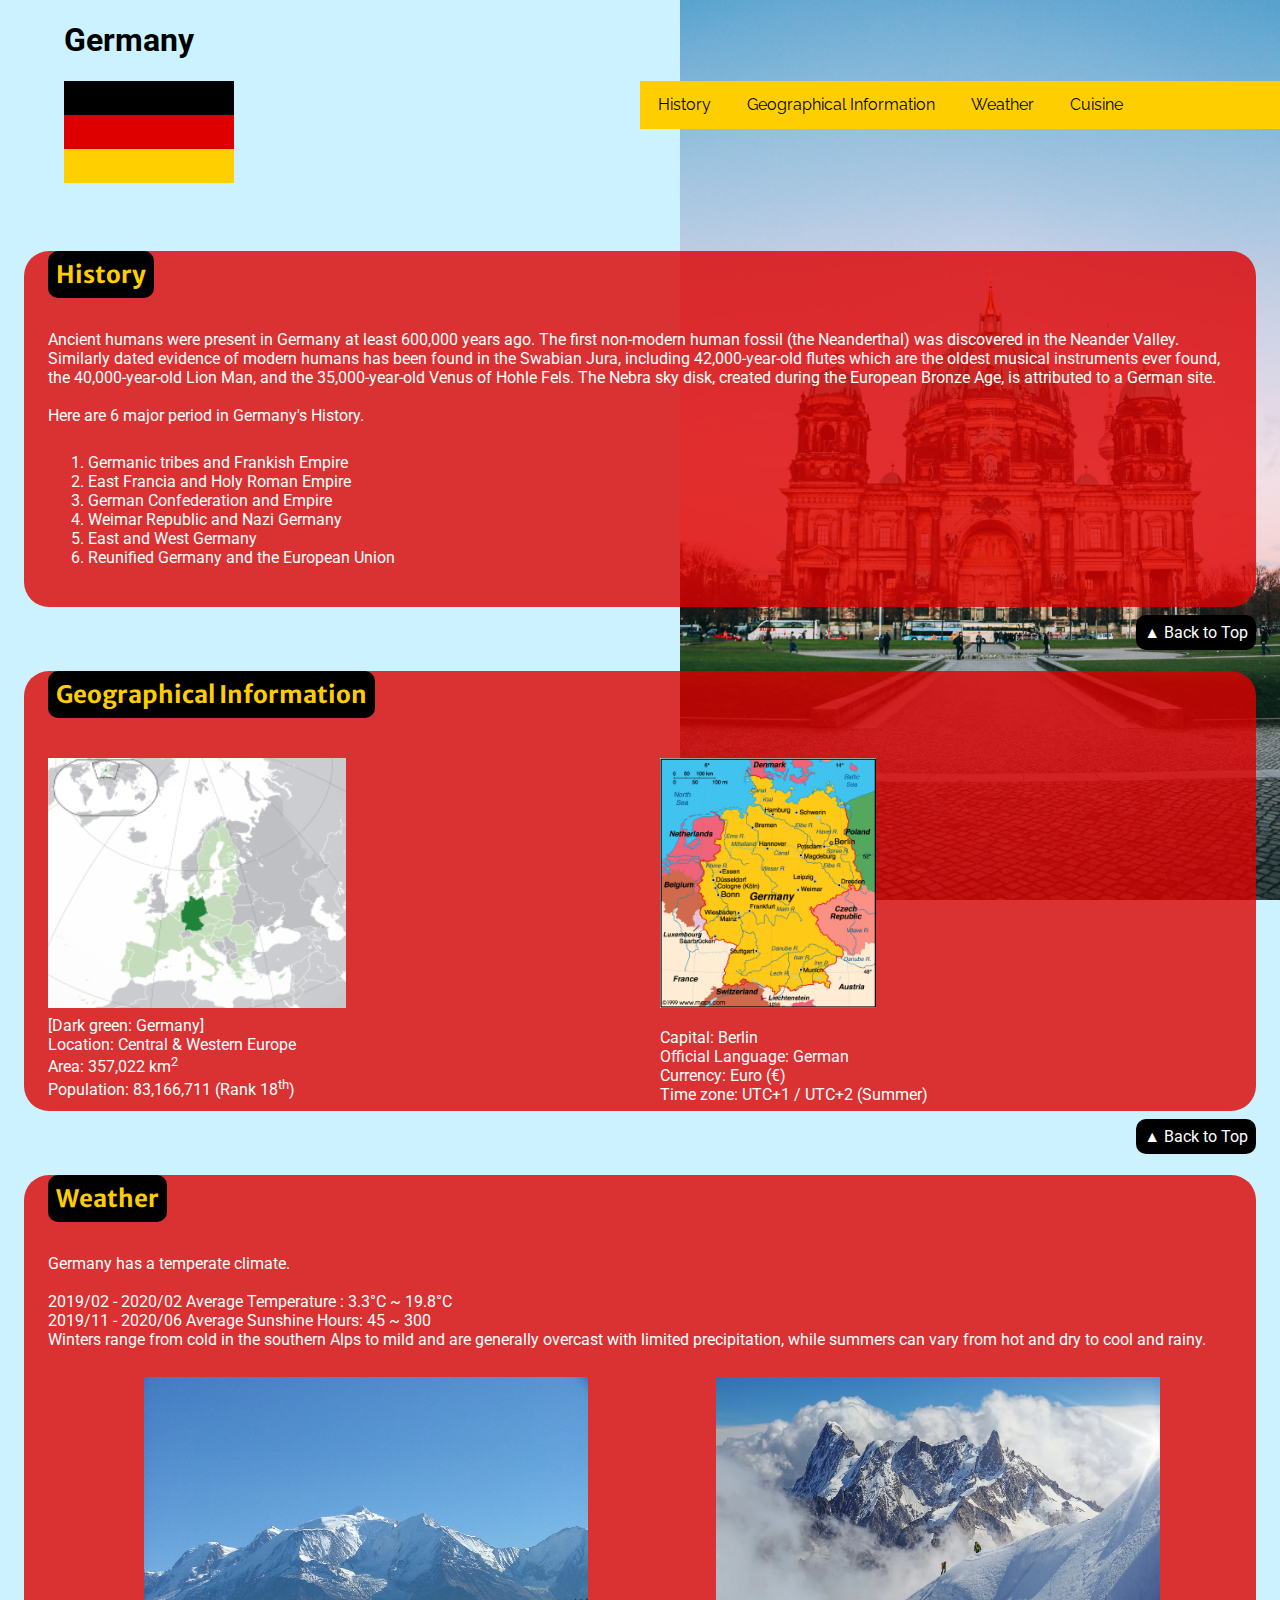
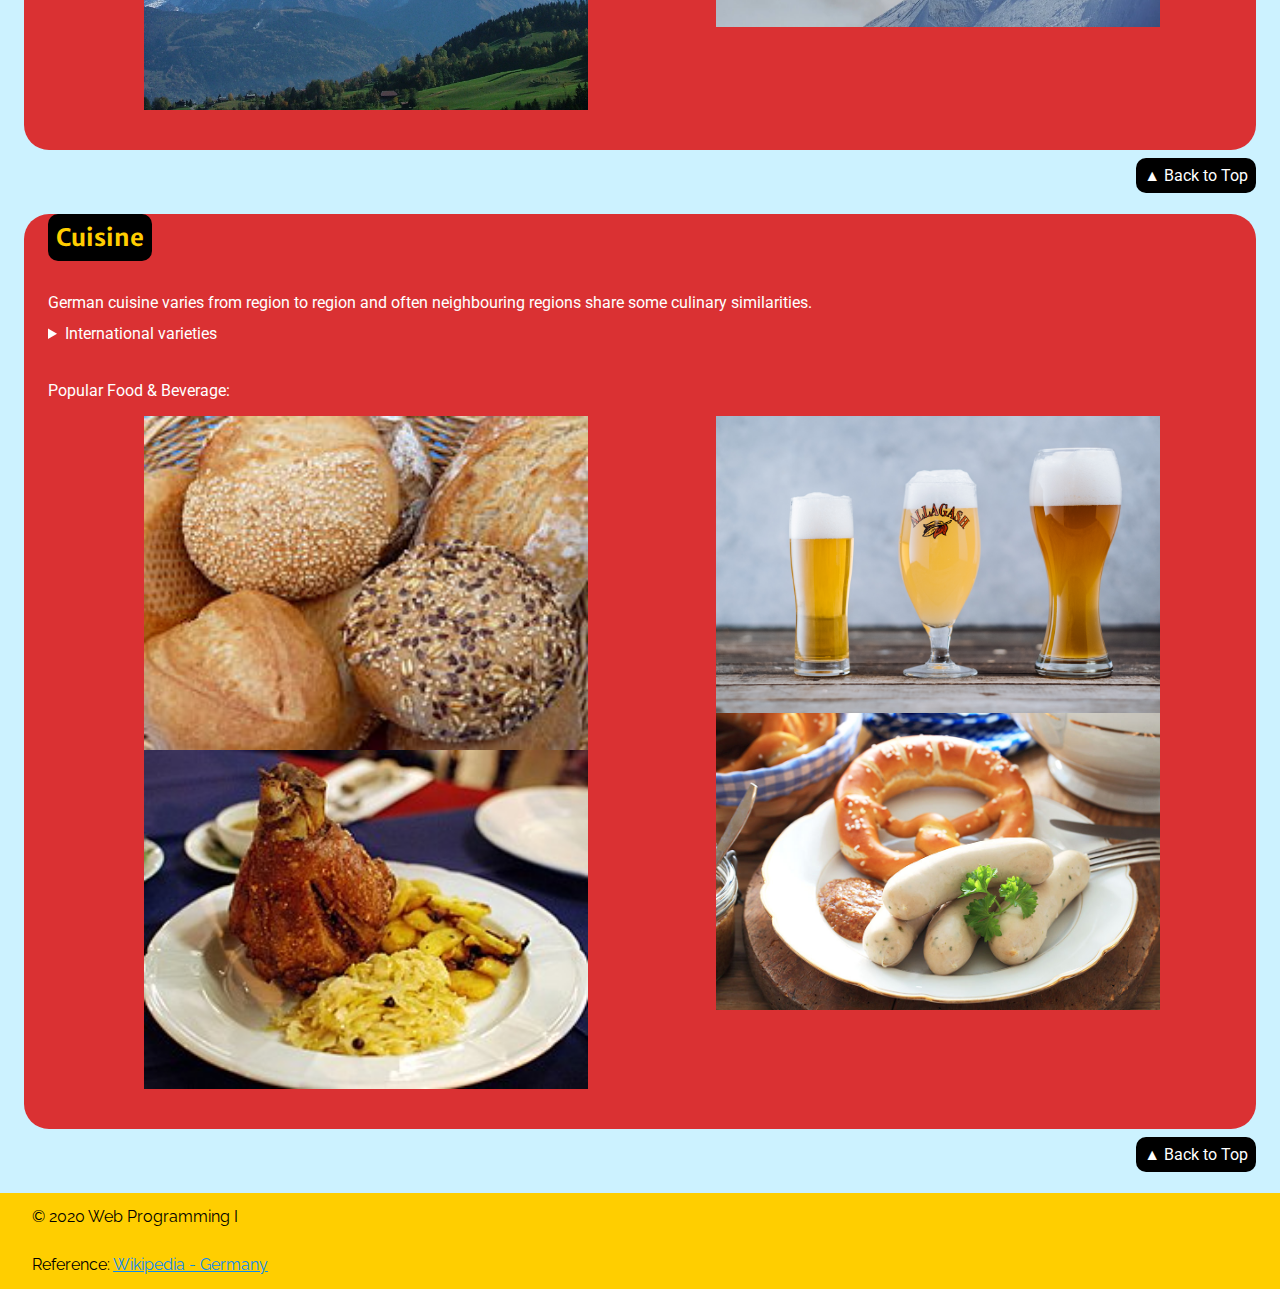
<file: demo/index.html>
<!DOCTYPE html>
<html>
    <head id="back">
        <title>Germany</title>
        <meta charset="utf-8">
        <meta name="viewport" content="width=device-width, initial-scale=1">
        <link rel="stylesheet" href="style.css">
        <link href="https://fonts.googleapis.com/css2?family=Raleway&family=Roboto&family=Merriweather+Sans&display=swap" rel="stylesheet">
    </head>
    <body>
        <header id="top">
            <h1>Germany</h1>
            <img src="img/flag.png" alt="germany national flag">
        </header>
        <nav>
            <ul>
                <a href="#history"><li>History</li></a>
                <a href="#geo"><li>Geographical Information</li></a>
                <a href="#weather"><li>Weather</li></a>
                <a href="#cuisine"><li>Cuisine</li></a>
            </ul>
        </nav>
        <section id="history">
            <h2>History</h2>
            <p>
                Ancient humans were present in Germany at least 600,000 years ago. The first non-modern human fossil (the Neanderthal) was discovered in the Neander Valley.
                Similarly dated evidence of modern humans has been found in the Swabian Jura, including 42,000-year-old flutes which are the oldest musical instruments ever found, the 40,000-year-old Lion Man, and the 35,000-year-old Venus of Hohle Fels.
                The Nebra sky disk, created during the European Bronze Age, is attributed to a German site.
                <br><br>
                Here are 6 major period in Germany's History.
                <ol>
                    <li>Germanic tribes and Frankish Empire</li>
                    <li>East Francia and Holy Roman Empire</li>
                    <li>German Confederation and Empire</li>
                    <li>Weimar Republic and Nazi Germany</li>
                    <li>East and West Germany</li>
                    <li>Reunified Germany and the European Union</li>
                </ol>
            </p>
            
            <div class="back">
                <a href="#top">&#9650;&nbsp;Back to Top</a>
            </div>
        </section>
        <section id="geo">
            <h2>Geographical Information</h2>
            <article class="col-6">
                <p>
                    <img src="img/worldmap.webp" alt="worldmap">
                    [Dark green: Germany]<br>
                    Location: Central & Western Europe<br>
                    Area: 357,022 km<sup>2</sup><br>
                    Population: 83,166,711 (Rank 18<sup>th</sup>)
                </p>
                <p>
                    <img src="img/map.gif" alt="germany map">
                </p>
                Capital: Berlin<br>
                Official Language: German<br>
                Currency: Euro (&euro;)<br>
                Time zone: UTC+1 / UTC+2 (Summer)
            </article>
            
            <div class="back">
                <a href="#top">&#9650;&nbsp;Back to Top</a>
            </div>
        </section>
        <section id="weather">
            <h2>Weather</h2>
            <p>
                Germany has a temperate climate.<br><br>
                2019/02 - 2020/02 Average Temperature : 3.3&#176;C ~ 19.8&#176;C<br>
                2019/11 - 2020/06 Average Sunshine Hours: 45 ~ 300<br>
                Winters range from cold in the southern Alps to mild and are generally overcast with limited precipitation, while
                summers can vary from hot and dry to cool and rainy.
                <figure class="col-6">
                    <img src="img/alps1.jpg" alt="Alps in summer">
                    <img src="img/alps2.webp" alt="Alps in winter">
                </figure>
            </p>
            <div class="back">
                <a href="#top">&#9650;&nbsp;Back to Top</a>
            </div>
        </section>
        <section id="cuisine">
            <h2>Cuisine</h2>
            <p>
                German cuisine varies from region to region and often neighbouring regions share some culinary similarities.<br>
                <details>
                    <summary>International varieties</summary>
                    <ul style="list-style-type: disc;margin-left: 24px;">
                        <li>Pizza</li>
                        <li>Sushi</li>
                        <li>Chinese Food</li>
                        <li>Greek Food</li>
                        <li>Indian Cuisine</li>
                        <li>Doner Kebab</li>
                    </ul>
                </details>
                <br><br>
                Popular Food & Beverage:
                <figure class="col-6">
                    <img src="img/bread.JPG" alt="Brötchen (Bread roll)">
                    <img src="img/pork.JPG" alt="Schweinshaxe (Pork Knuckle)">
                    <img src="img/beer.jpg" alt="Weizen Beer (Beer)">
                    <img src="img/sausages.jpg" alt="Weisswurst (Sausages)">
                </figure>
            </p>
            <div class="back">
                <a href="#top">&#9650;&nbsp;Back to Top</a>
            </div>
        </section>
        <footer>
            &copy; 2020 Web Programming I<br>
            Reference: <a href="https://en.wikipedia.org/wiki/Germany">Wikipedia - Germany</a>
        </footer>
    </body>
</html>
</file>
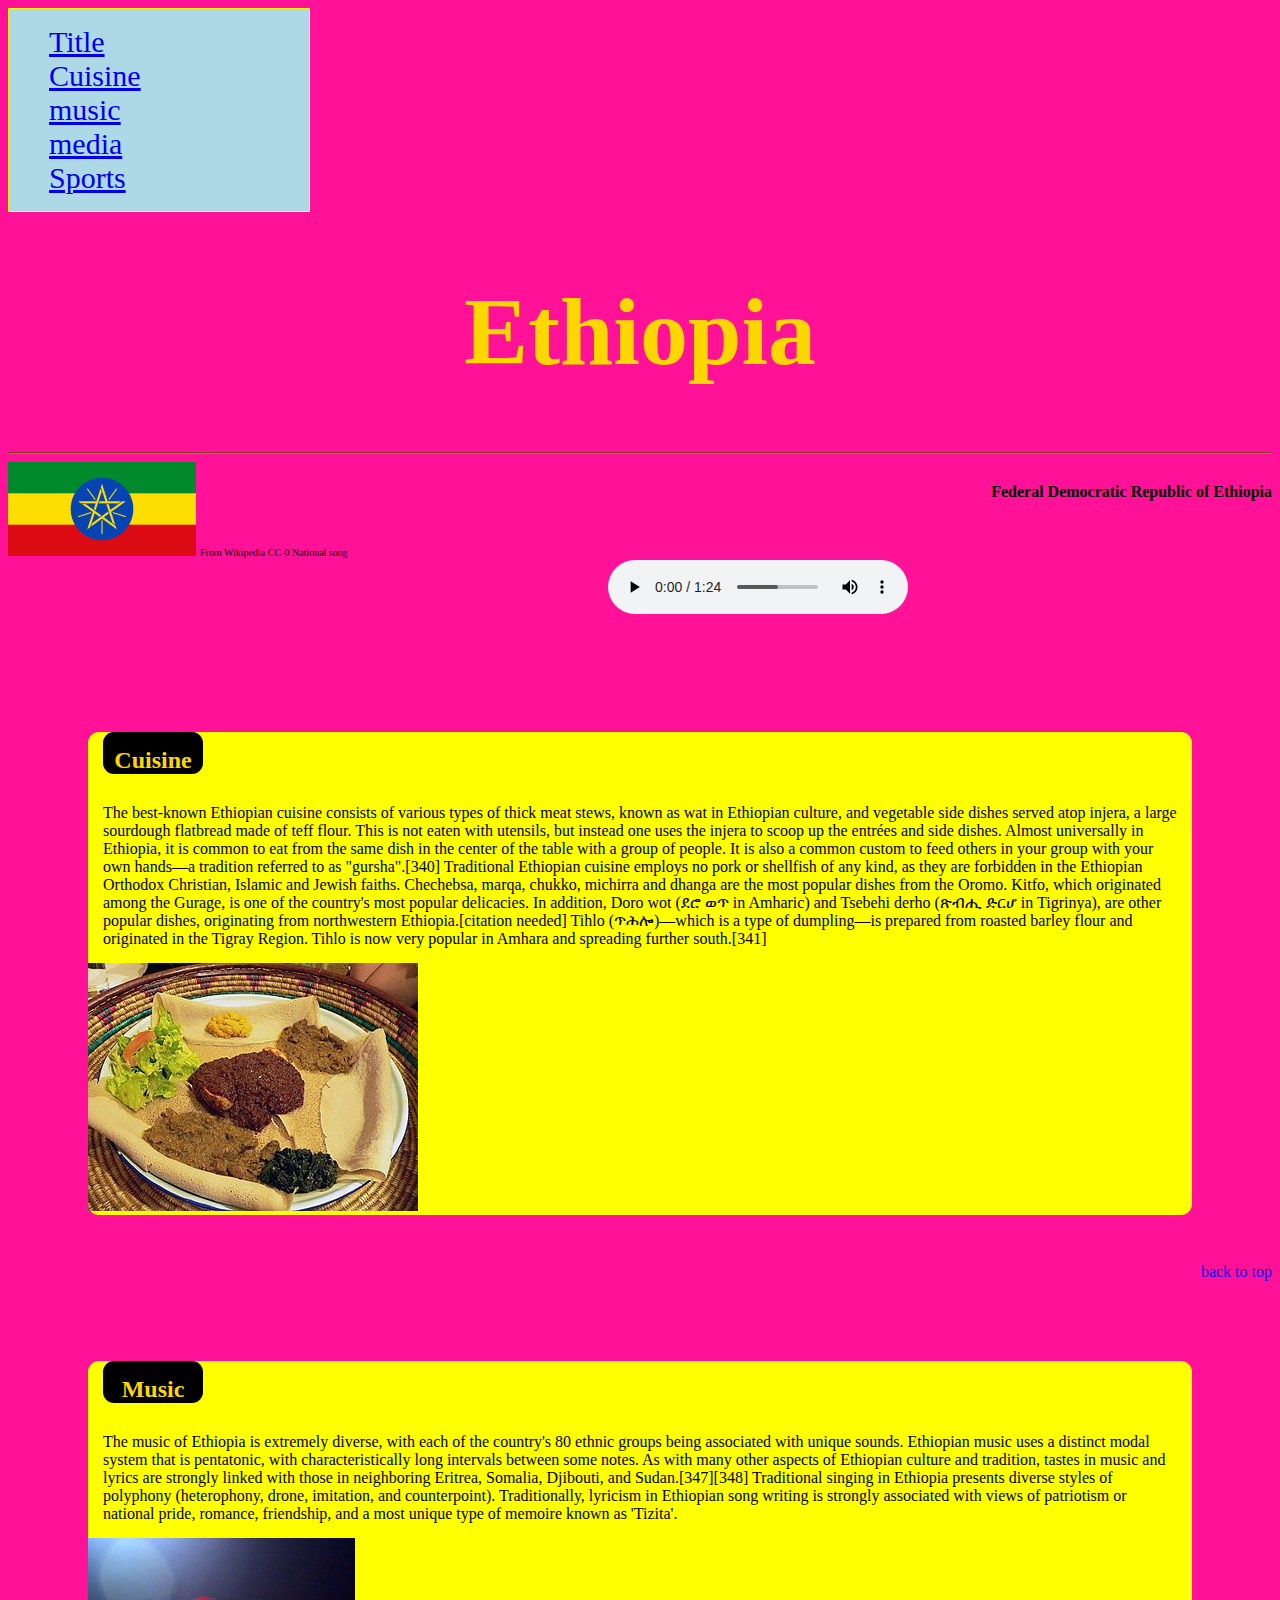
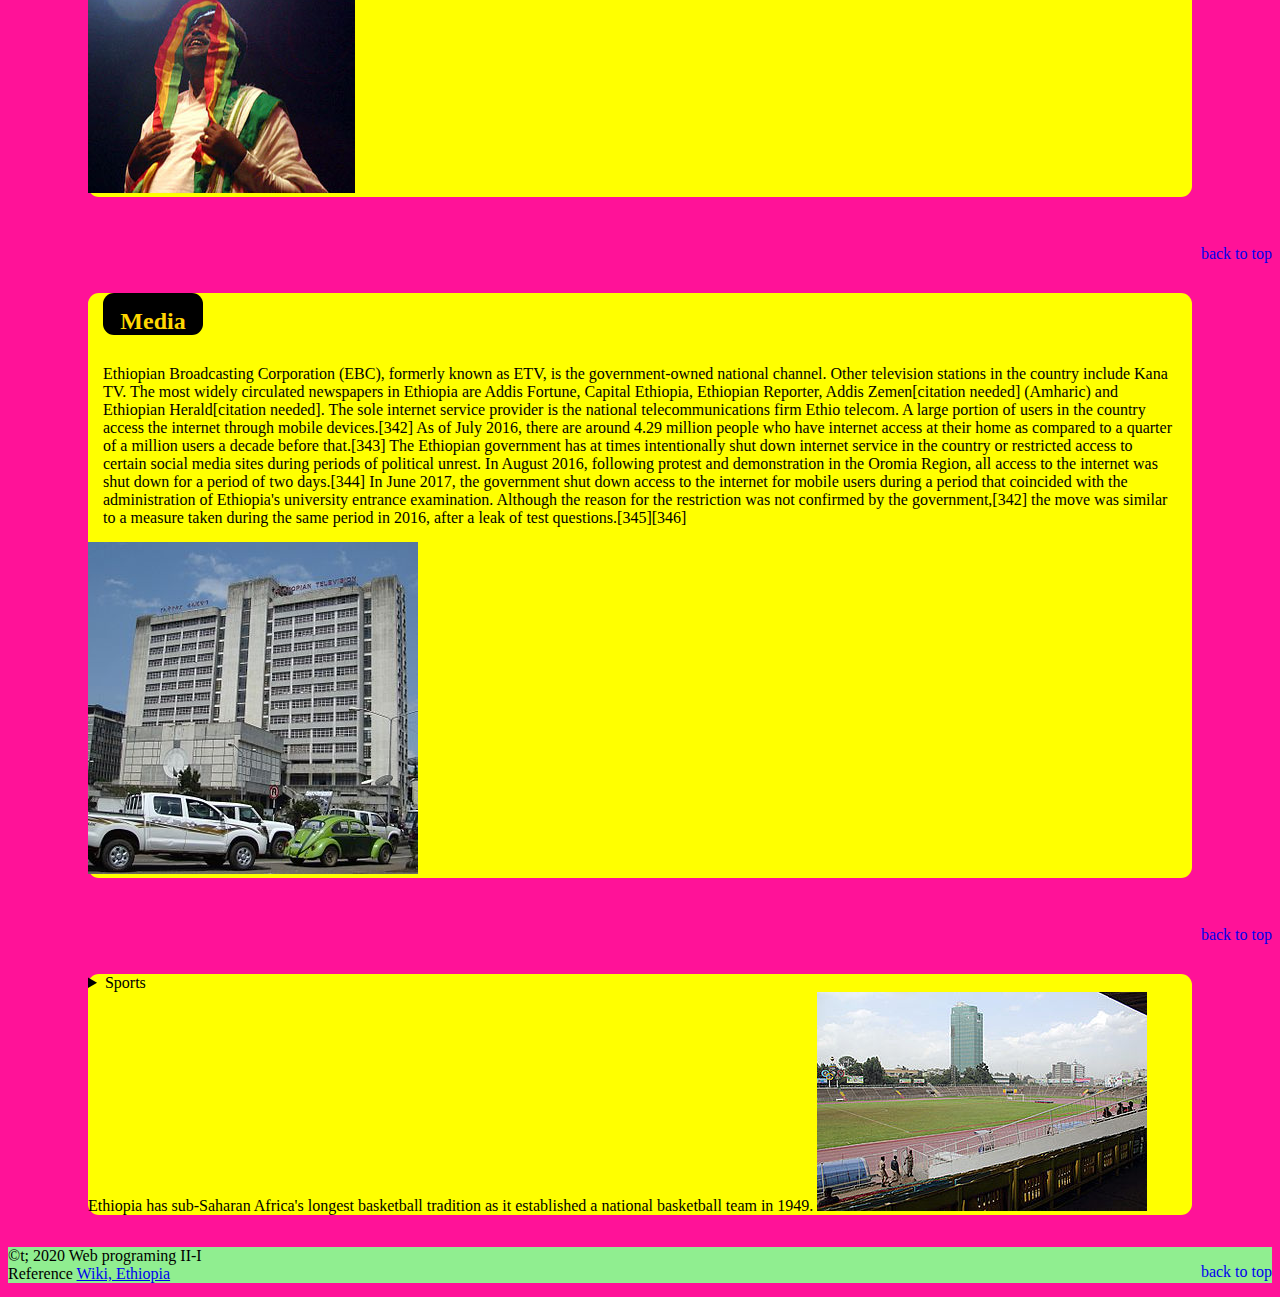
<file: yoyo/index.html>
<!DOCTYPE html>
<html>
<head>
	<title>Lesson11</title>
	<meta name="author" content="Bob">
	<meta name="viewport" content="width=device-width, initial-scale=1.0">
	<style>
		h1{
			color: gold;
			font-size: 600%;
			text-align: center;

		}
		img{
			margin-left: "50%";
		}
		body{
			background-color: #FF1298
		}




		img:hover{
			height: 15em;
			width: 20em;
		}
		h4{
			float: right;
		}
		hr{
			border-color: chocolate;
			background-color: chocolate;
		}
		span{
			font-size: 10px;
		}
		audio{
			margin-left: 600px;
		}
		nav>ul>a{
			background-color: chocolate;
			list-style-type: none;
			font-size: 30px;

		}
		nav{
			max-width: 250px;
			

		}
		nav>ul>ad:hover{
			background-color: #F45875;
			font-family: monospace;
			font-weight: bold;
		}
		div{
			border:1px solid yellow;
			background-color: lightblue;
			max-width: 300px;
		}
		section{
			margin: 6rem 5rem 2rem;
			background-color: yellow;
			border-radius: 11px;
		}
		p{
			float: right;
		}
		footer{
			background-color: lightgreen;
		}
		section>p{
			margin: 15px;
		}
		section>h2{
			margin: 15px;
			max-width: 100px;
			padding-top: 15px;
			background-color: black;
			color: gold;
			text-align: center;
			border-radius: 11px;

		}

	</style>
</head>
<body>
	<div>
		<nav>
			<ul>
				<a href="#Ethiopia"><li>Title</li></a>
				<a href="#Cuisine"><li>Cuisine</li></a>
				<a href="#Music"><li>music</li></a>
				<a href="#Media"><li>media</li></a>
				<a href="#Sports"><li>Sports</li></a>

			</ul>


		</nav>
	</div>
	<h1 id="top">Ethiopia</h1>
	<hr>
	<h4>Federal Democratic Republic of Ethiopia</h4>
	<img src="flag.png" alt="flag">
	<span>From Wikipedia CC-0 National song</span>
	<audio src="song.mp3"controls>
		A song
	</audio>
	<br>
	<br>
	<section id="Cuisine">
		<h2>Cuisine</h2>
		<p>The best-known Ethiopian cuisine consists of various types of thick meat stews, known as wat in Ethiopian culture, and vegetable side dishes served atop injera, a large sourdough flatbread made of teff flour. This is not eaten with utensils, but instead one uses the injera to scoop up the entrées and side dishes. Almost universally in Ethiopia, it is common to eat from the same dish in the center of the table with a group of people. It is also a common custom to feed others in your group with your own hands—a tradition referred to as "gursha".[340] Traditional Ethiopian cuisine employs no pork or shellfish of any kind, as they are forbidden in the Ethiopian Orthodox Christian, Islamic and Jewish faiths.

			Chechebsa, marqa, chukko, michirra and dhanga are the most popular dishes from the Oromo. Kitfo, which originated among the Gurage, is one of the country's most popular delicacies. In addition, Doro wot (ደሮ ወጥ in Amharic) and Tsebehi derho (ጽብሒ ድርሆ in Tigrinya), are other popular dishes, originating from northwestern Ethiopia.[citation needed] Tihlo (ጥሕሎ)—which is a type of dumpling—is prepared from roasted barley flour and originated in the Tigray Region. Tihlo is now very popular in Amhara and spreading further south.[341]
		</p>
		<img src="food.jpg" alt="food">
	</section>
	<a href="#top"><P>back to top</P></a>
	<br>
	<section id="Music">
		<h2>Music</h2>
		<P>The music of Ethiopia is extremely diverse, with each of the country's 80 ethnic groups being associated with unique sounds. Ethiopian music uses a distinct modal system that is pentatonic, with characteristically long intervals between some notes. As with many other aspects of Ethiopian culture and tradition, tastes in music and lyrics are strongly linked with those in neighboring Eritrea, Somalia, Djibouti, and Sudan.[347][348] Traditional singing in Ethiopia presents diverse styles of polyphony (heterophony, drone, imitation, and counterpoint). Traditionally, lyricism in Ethiopian song writing is strongly associated with views of patriotism or national pride, romance, friendship, and a most unique type of memoire known as 'Tizita'.</P>
		<img src="sing.jpg" alt="singer">
	</section>
	<a href="#top"><P>back to top</P></a>
	<section id="Media">
		<h2>Media</h2>
		<p>Ethiopian Broadcasting Corporation (EBC), formerly known as ETV, is the government-owned national channel. Other television stations in the country include Kana TV.

			The most widely circulated newspapers in Ethiopia are Addis Fortune, Capital Ethiopia, Ethiopian Reporter, Addis Zemen[citation needed] (Amharic) and Ethiopian Herald[citation needed].

			The sole internet service provider is the national telecommunications firm Ethio telecom. A large portion of users in the country access the internet through mobile devices.[342] As of July 2016, there are around 4.29 million people who have internet access at their home as compared to a quarter of a million users a decade before that.[343] The Ethiopian government has at times intentionally shut down internet service in the country or restricted access to certain social media sites during periods of political unrest. In August 2016, following protest and demonstration in the Oromia Region, all access to the internet was shut down for a period of two days.[344] In June 2017, the government shut down access to the internet for mobile users during a period that coincided with the administration of Ethiopia's university entrance examination. Although the reason for the restriction was not confirmed by the government,[342] the move was similar to a measure taken during the same period in 2016, after a leak of test questions.[345][346]
		</p>
		<img src="b.jpg" alt="image">
	</section>
	<a href="#top"><p>back to top</p></a>

	<section id="Sports">
		<details>
			<summary>Sports</summary>
			<p>The main sports in Ethiopia are track and field (particularly long distance running) and football. Ethiopian athletes have won many Olympic gold medals in track and field, most of them in long distance running.[349] Abebe Bikila became the first athlete from a sub Saharan country to win an Olympic Gold medal when he won the Marathon at the 1960 Rome Olympic Games in a world record time of 2:15:16.[350][351]

				Haile Gebrselassie is a world-renowned long distance runner with several world records under his belt. Kenenisa Bekele and Tirunesh Dibaba are also dominant runners, particularly in the 5,000 and 10,000 meters in which they hold the world records.

				Other notable Ethiopian athletes are Mamo Wolde, Miruts Yifter, Derartu Tulu, Meseret Defar, Almaz Ayana, Birhane Adere, Tiki Gelana, Genzebe Dibaba, Tariku Bekele, and Gelete Burka. As of 2012 and going into 2013, the current national Ethiopian national football team (nicknamed the Walayia Antelopes) made history by qualifying for the 2012 Africa Cup of Nations and reached the last 10 African football teams in the last stage of qualification for the 2014 FIFA World Cup. Noted players include captain Adane Girma and top scorer Saladin Said.
			</details>
		Ethiopia has sub-Saharan Africa's longest basketball tradition as it established a national basketball team in 1949.</p>
		<img src="a.jpg" alt="an image">
	</section>
	<a href="#top"><p>back to top</p></a>
	<footer>
		&copyt; 2020 Web programing II-I<br>
		Reference <a href="https://en.wikipedia.org/wiki/Ethiopia">Wiki, Ethiopia</a>
	</footer>
</body>
</html>
</file>
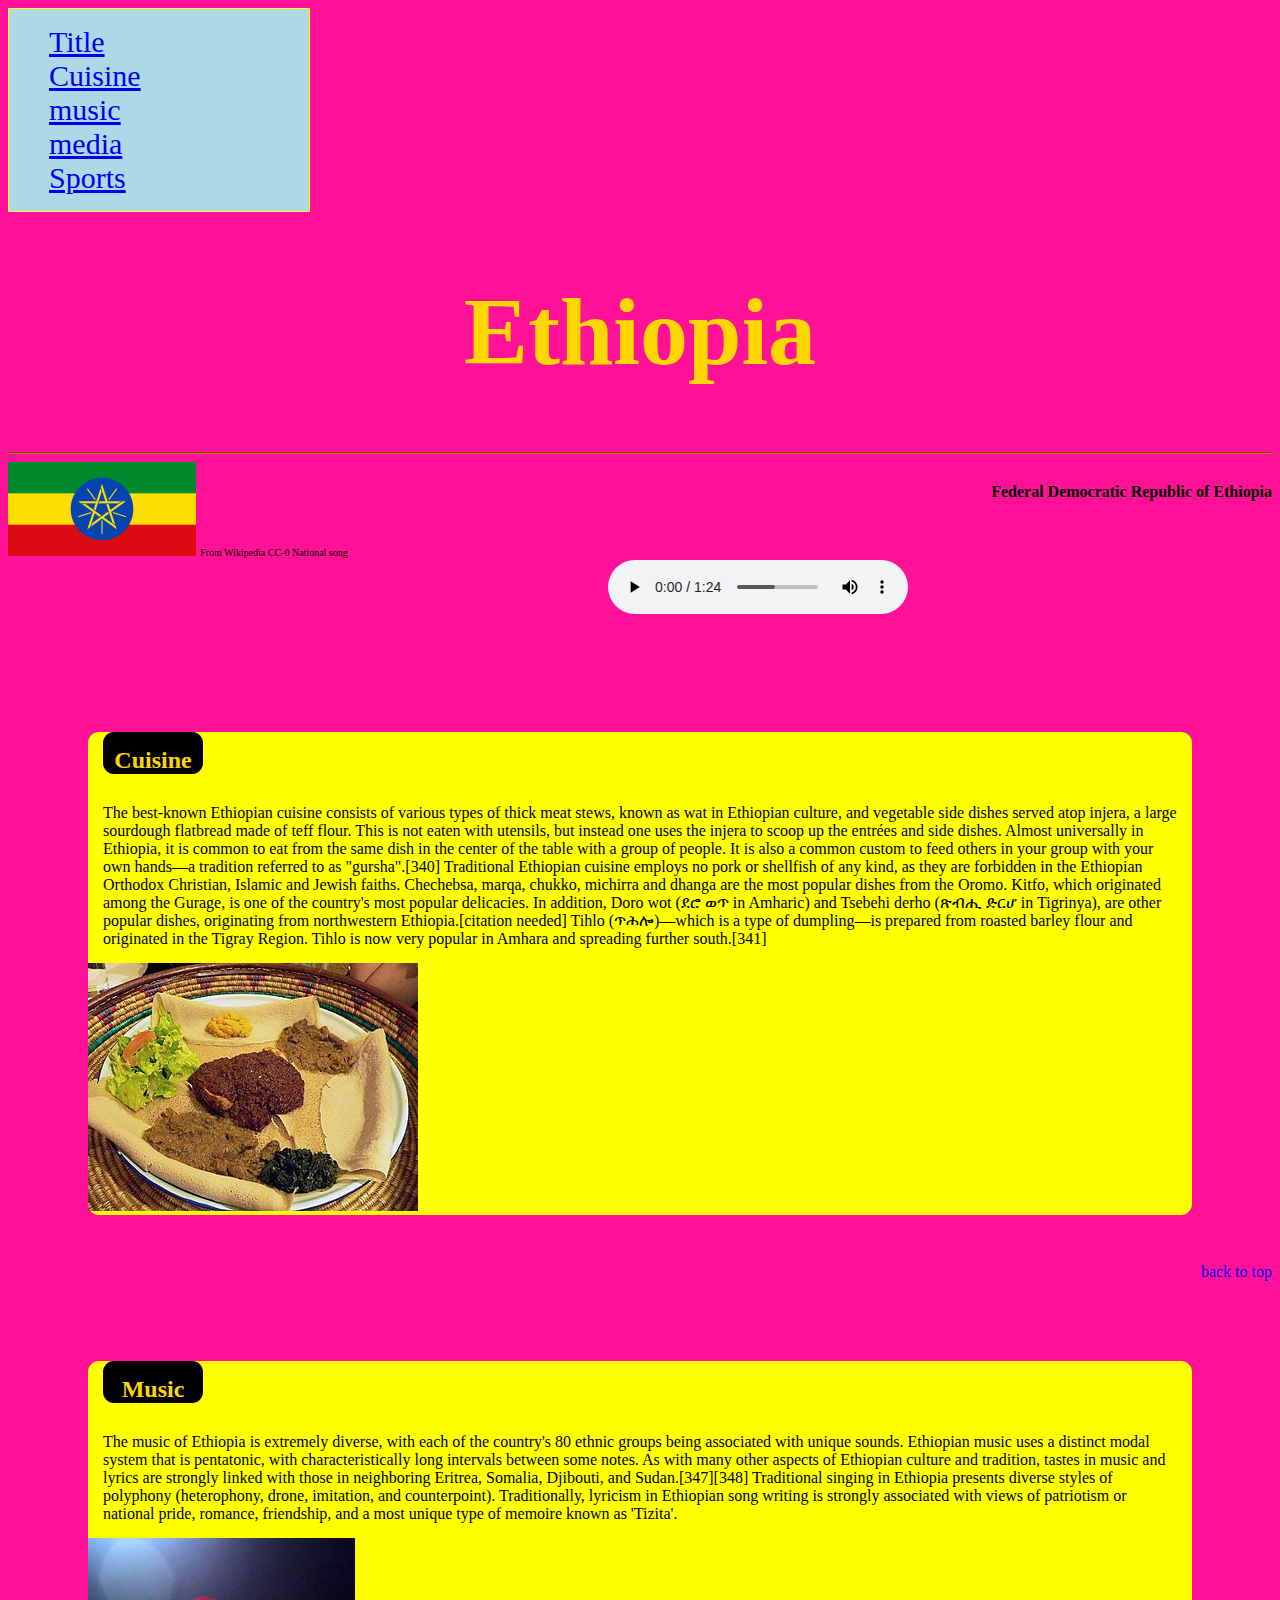
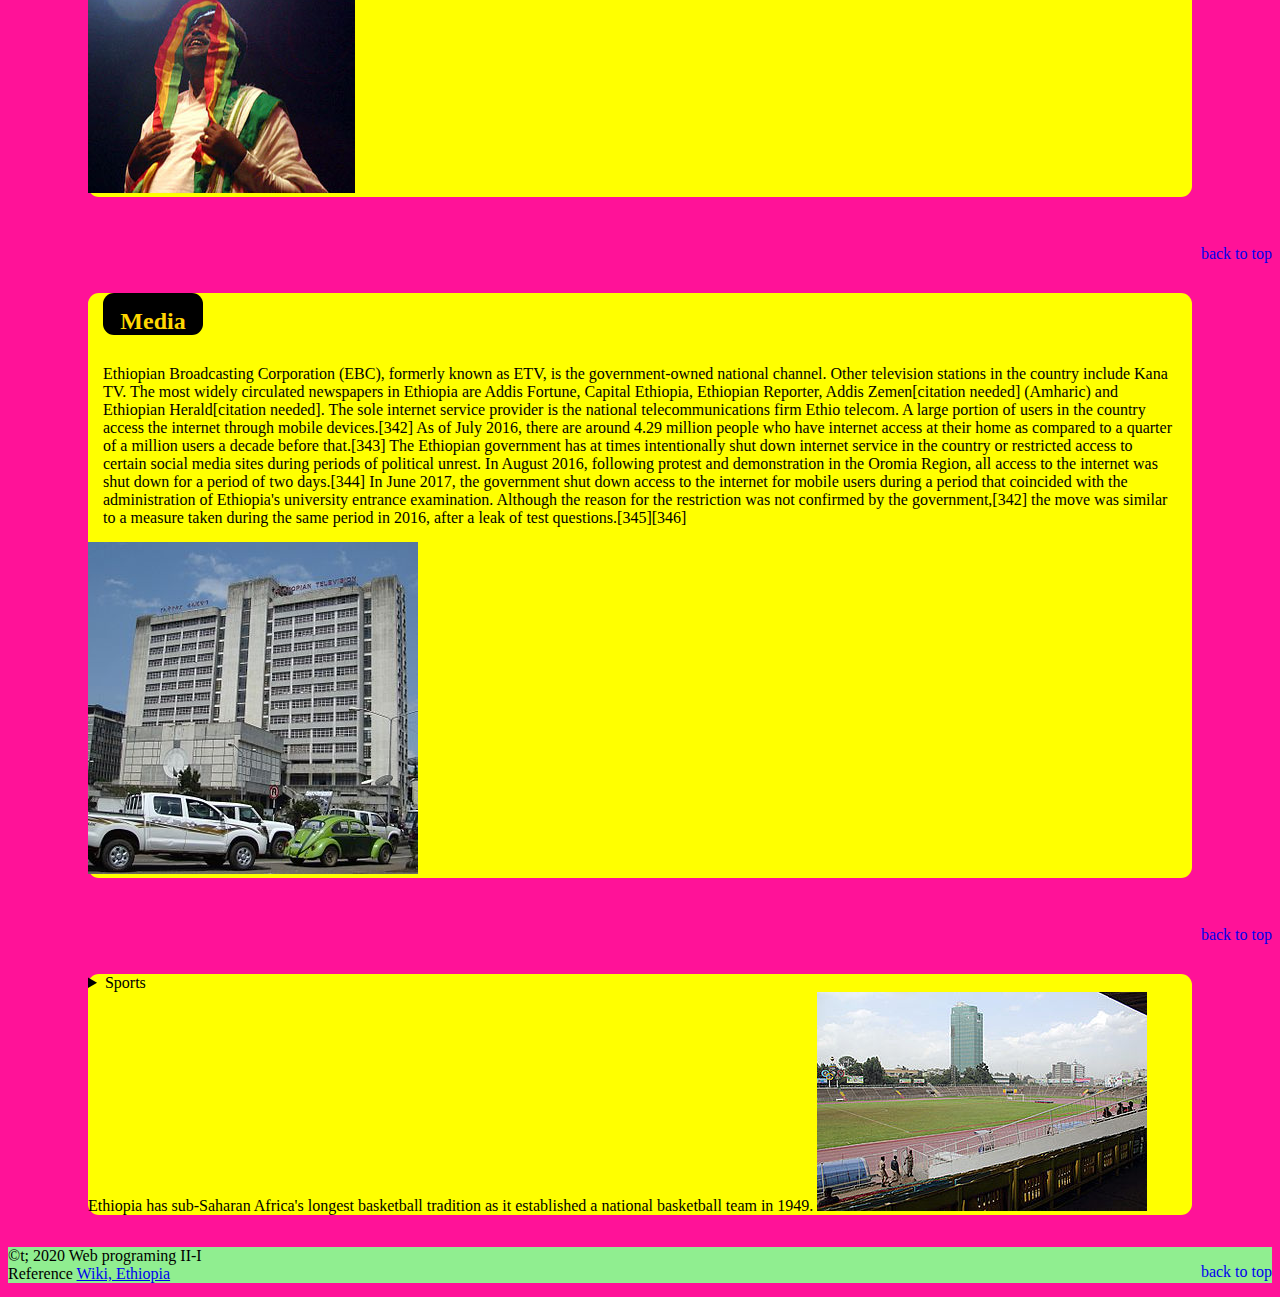
<file: yoyo/Ethiopia yoyo.html>
<!DOCTYPE html>
<html>
<head>
	<title>Lesson11</title>
	<meta name="author" content="Bob">
	<meta name="viewport" content="width=device-width, initial-scale=1.0">
	<style>
		h1{
			color: gold;
			font-size: 600%;
			text-align: center;

		}
		img{
			margin-left: "50%";
		}
		body{
			background-color: #FF1298
		}




		img:hover{
			height: 15em;
			width: 20em;
		}
		h4{
			float: right;
		}
		hr{
			border-color: chocolate;
			background-color: chocolate;
		}
		span{
			font-size: 10px;
		}
		audio{
			margin-left: 600px;
		}
		nav>ul>a{
			background-color: chocolate;
			list-style-type: none;
			font-size: 30px;

		}
		nav{
			max-width: 250px;
			

		}
		nav>ul>ad:hover{
			background-color: #F45875;
			font-family: monospace;
			font-weight: bold;
		}
		div{
			border:1px solid yellow;
			background-color: lightblue;
			max-width: 300px;
		}
		section{
			margin: 6rem 5rem 2rem;
			background-color: yellow;
			border-radius: 11px;
		}
		p{
			float: right;
		}
		footer{
			background-color: lightgreen;
		}
		section>p{
			margin: 15px;
		}
		section>h2{
			margin: 15px;
			max-width: 100px;
			padding-top: 15px;
			background-color: black;
			color: gold;
			text-align: center;
			border-radius: 11px;

		}

	</style>
</head>
<body>
	<div>
		<nav>
			<ul>
				<a href="#Ethiopia"><li>Title</li></a>
				<a href="#Cuisine"><li>Cuisine</li></a>
				<a href="#Music"><li>music</li></a>
				<a href="#Media"><li>media</li></a>
				<a href="#Sports"><li>Sports</li></a>

			</ul>


		</nav>
	</div>
	<h1 id="top">Ethiopia</h1>
	<hr>
	<h4>Federal Democratic Republic of Ethiopia</h4>
	<img src="flag.png" alt="flag">
	<span>From Wikipedia CC-0 National song</span>
	<audio src="song.mp3"controls>
		A song
	</audio>
	<br>
	<br>
	<section id="Cuisine">
		<h2>Cuisine</h2>
		<p>The best-known Ethiopian cuisine consists of various types of thick meat stews, known as wat in Ethiopian culture, and vegetable side dishes served atop injera, a large sourdough flatbread made of teff flour. This is not eaten with utensils, but instead one uses the injera to scoop up the entrées and side dishes. Almost universally in Ethiopia, it is common to eat from the same dish in the center of the table with a group of people. It is also a common custom to feed others in your group with your own hands—a tradition referred to as "gursha".[340] Traditional Ethiopian cuisine employs no pork or shellfish of any kind, as they are forbidden in the Ethiopian Orthodox Christian, Islamic and Jewish faiths.

			Chechebsa, marqa, chukko, michirra and dhanga are the most popular dishes from the Oromo. Kitfo, which originated among the Gurage, is one of the country's most popular delicacies. In addition, Doro wot (ደሮ ወጥ in Amharic) and Tsebehi derho (ጽብሒ ድርሆ in Tigrinya), are other popular dishes, originating from northwestern Ethiopia.[citation needed] Tihlo (ጥሕሎ)—which is a type of dumpling—is prepared from roasted barley flour and originated in the Tigray Region. Tihlo is now very popular in Amhara and spreading further south.[341]
		</p>
		<img src="food.jpg" alt="food">
	</section>
	<a href="#top"><P>back to top</P></a>
	<br>
	<section id="Music">
		<h2>Music</h2>
		<P>The music of Ethiopia is extremely diverse, with each of the country's 80 ethnic groups being associated with unique sounds. Ethiopian music uses a distinct modal system that is pentatonic, with characteristically long intervals between some notes. As with many other aspects of Ethiopian culture and tradition, tastes in music and lyrics are strongly linked with those in neighboring Eritrea, Somalia, Djibouti, and Sudan.[347][348] Traditional singing in Ethiopia presents diverse styles of polyphony (heterophony, drone, imitation, and counterpoint). Traditionally, lyricism in Ethiopian song writing is strongly associated with views of patriotism or national pride, romance, friendship, and a most unique type of memoire known as 'Tizita'.</P>
		<img src="sing.jpg" alt="singer">
	</section>
	<a href="#top"><P>back to top</P></a>
	<section id="Media">
		<h2>Media</h2>
		<p>Ethiopian Broadcasting Corporation (EBC), formerly known as ETV, is the government-owned national channel. Other television stations in the country include Kana TV.

			The most widely circulated newspapers in Ethiopia are Addis Fortune, Capital Ethiopia, Ethiopian Reporter, Addis Zemen[citation needed] (Amharic) and Ethiopian Herald[citation needed].

			The sole internet service provider is the national telecommunications firm Ethio telecom. A large portion of users in the country access the internet through mobile devices.[342] As of July 2016, there are around 4.29 million people who have internet access at their home as compared to a quarter of a million users a decade before that.[343] The Ethiopian government has at times intentionally shut down internet service in the country or restricted access to certain social media sites during periods of political unrest. In August 2016, following protest and demonstration in the Oromia Region, all access to the internet was shut down for a period of two days.[344] In June 2017, the government shut down access to the internet for mobile users during a period that coincided with the administration of Ethiopia's university entrance examination. Although the reason for the restriction was not confirmed by the government,[342] the move was similar to a measure taken during the same period in 2016, after a leak of test questions.[345][346]
		</p>
		<img src="b.jpg" alt="image">
	</section>
	<a href="#top"><p>back to top</p></a>

	<section id="Sports">
		<details>
			<summary>Sports</summary>
			<p>The main sports in Ethiopia are track and field (particularly long distance running) and football. Ethiopian athletes have won many Olympic gold medals in track and field, most of them in long distance running.[349] Abebe Bikila became the first athlete from a sub Saharan country to win an Olympic Gold medal when he won the Marathon at the 1960 Rome Olympic Games in a world record time of 2:15:16.[350][351]

				Haile Gebrselassie is a world-renowned long distance runner with several world records under his belt. Kenenisa Bekele and Tirunesh Dibaba are also dominant runners, particularly in the 5,000 and 10,000 meters in which they hold the world records.

				Other notable Ethiopian athletes are Mamo Wolde, Miruts Yifter, Derartu Tulu, Meseret Defar, Almaz Ayana, Birhane Adere, Tiki Gelana, Genzebe Dibaba, Tariku Bekele, and Gelete Burka. As of 2012 and going into 2013, the current national Ethiopian national football team (nicknamed the Walayia Antelopes) made history by qualifying for the 2012 Africa Cup of Nations and reached the last 10 African football teams in the last stage of qualification for the 2014 FIFA World Cup. Noted players include captain Adane Girma and top scorer Saladin Said.
			</details>
		Ethiopia has sub-Saharan Africa's longest basketball tradition as it established a national basketball team in 1949.</p>
		<img src="a.jpg" alt="an image">
	</section>
	<a href="#top"><p>back to top</p></a>
	<footer>
		&copyt; 2020 Web programing II-I<br>
		Reference <a href="https://en.wikipedia.org/wiki/Ethiopia">Wiki, Ethiopia</a>
	</footer>
</body>
</html>
</file>
<file: demo/style.css>
.col-6{
    column-count: 2;
}

/* Smooth scrolling effect */
html{
    scroll-behavior: smooth;
}

body{
    margin: 0;
    /* background image always fit screen size */
    background: url('img/vertical.jpg') no-repeat center fixed;
    background-size: cover;
}

header{
    font-family: 'Roboto', sans-serif;
    margin-left: 4rem;
    color: #000000;
}

header > img{
    position: absolute;
    float: left;
    width: 170px;
}

nav, footer{
    font-family: 'Raleway', sans-serif;
}

nav{
    position: absolute;
    top: 200px;
    float: none;
    min-width: 100%;
    min-height: 24px;
    background-color: #FFCE00;
    margin-top: 2.5rem;
    margin-bottom: 2.5rem;
}

section{
    font-family: 'Roboto', sans-serif;
    padding-left: 24px;
    margin: 4rem 1.5rem 0 1.5rem;
    background-color: rgba(221, 0, 0, 0.8);
    color: #FFFFFF;
    max-width: 100%;
    border-radius: 25px;
}

section > h2{
    font-family: 'Merriweather Sans', sans-serif;
    color: #FFCE00;
    background-color: #000000;
    padding: 8px;
    border-radius: 10px;
    width: max-content;
    position: static;
    left: 0;
}

section > p, section > article > p{
    padding: 12px 24px 12px 0px;
    margin: 0px;
}

section > article > p > img{
    margin: 0.5rem 0;
    height: 250px;
    width: auto;
}

section#history{
    margin-top: 24rem;
    top: 380px;
}

section#history > ol > li:hover{
    font-size: 1.2rem;
    transition: 0.5s;
    color: #FFCE00;
}

section#history > ol > li:first-child:hover:after{
    content: " (100 - 800)";
}

section#history > ol > li:nth-child(2):hover:after{
    content: " (800 - 1814)";
}

section#history > ol > li:nth-child(3):hover:after{
    content: " (1814 - 1918)";
}

section#history > ol > li:nth-child(4):hover:after{
    content: " (1918 - 1945)";
}

section#history > ol > li:nth-child(5):hover:after{
    content: " (1945 - 1990)";
}

section#history > ol > li:nth-child(6):hover:after{
    content: " (1990 - NOW)";
}

section#weather{
    top: 680px;
}

section#cuisine{
    top: 980px;
}

.back{
    float: right;
}

.back > a{
    position: relative;
    top: 1rem;
    padding: 0.5rem;
    border-radius: 10px;
}

.back > a:hover{
    color: #FFCE00;
    transition: 0.2s;
}

img{
    display: block;
    width: 80%;
    height: auto;
    margin-left: auto;
    margin-right: auto;
}

ul{
    list-style-type: none;
    margin: 0;
    padding: 0;
}

ul > a > li{
    float: none;
    padding: 8px 30px;
    color: #000000;
    line-height: 24px;
}

ul > a > li:hover{
    background-color: #DD0000;
    color: #FFFFFF;
    transition: 0.5s;
}

a{
    text-decoration-line: none;
    color: #000000;
}

.back > a{
    background-color: #000000;
    color: #FFFFFF;
}

footer{
    background-color: #FFCE00;
    color: #000000;
    min-height: 3rem;
    line-height: 3rem;
    min-width: 100%;
    /* always stick-at-bottom footer */
    /* position: fixed; */
    margin-top: 4rem;
    bottom: 0;
    padding-left: 2rem;
}

footer > a{
    color: #0c8af1;
    text-decoration: underline;
}

footer > a:hover{
    color: #DD0000;
}

/* When screen-width is wider than 980px */
@media screen and (min-width: 980px){
    body{
        background-color: rgba(204, 242, 255, 1);
        background-position: right top;
        background-size: contain;
    }
    nav{
        position: relative;
        top: auto;
        float: right;
        min-width: 50%;
        margin-top: 0rem;
    }
    ul > a > li{
        float: left;
        padding: 12px 18px;
    }
    section#history{
        margin-top: 12rem;
    }
}

/* When screen-width is shorter than 680px */
@media screen and (max-width: 680px){
    .col-6{
        column-count: 1;
    }

    .col-6 > img{
        margin-top: 1.5rem;
    }

    .col-6 > img:first-child{
        margin-top: 0rem;
    }
}
</file>
